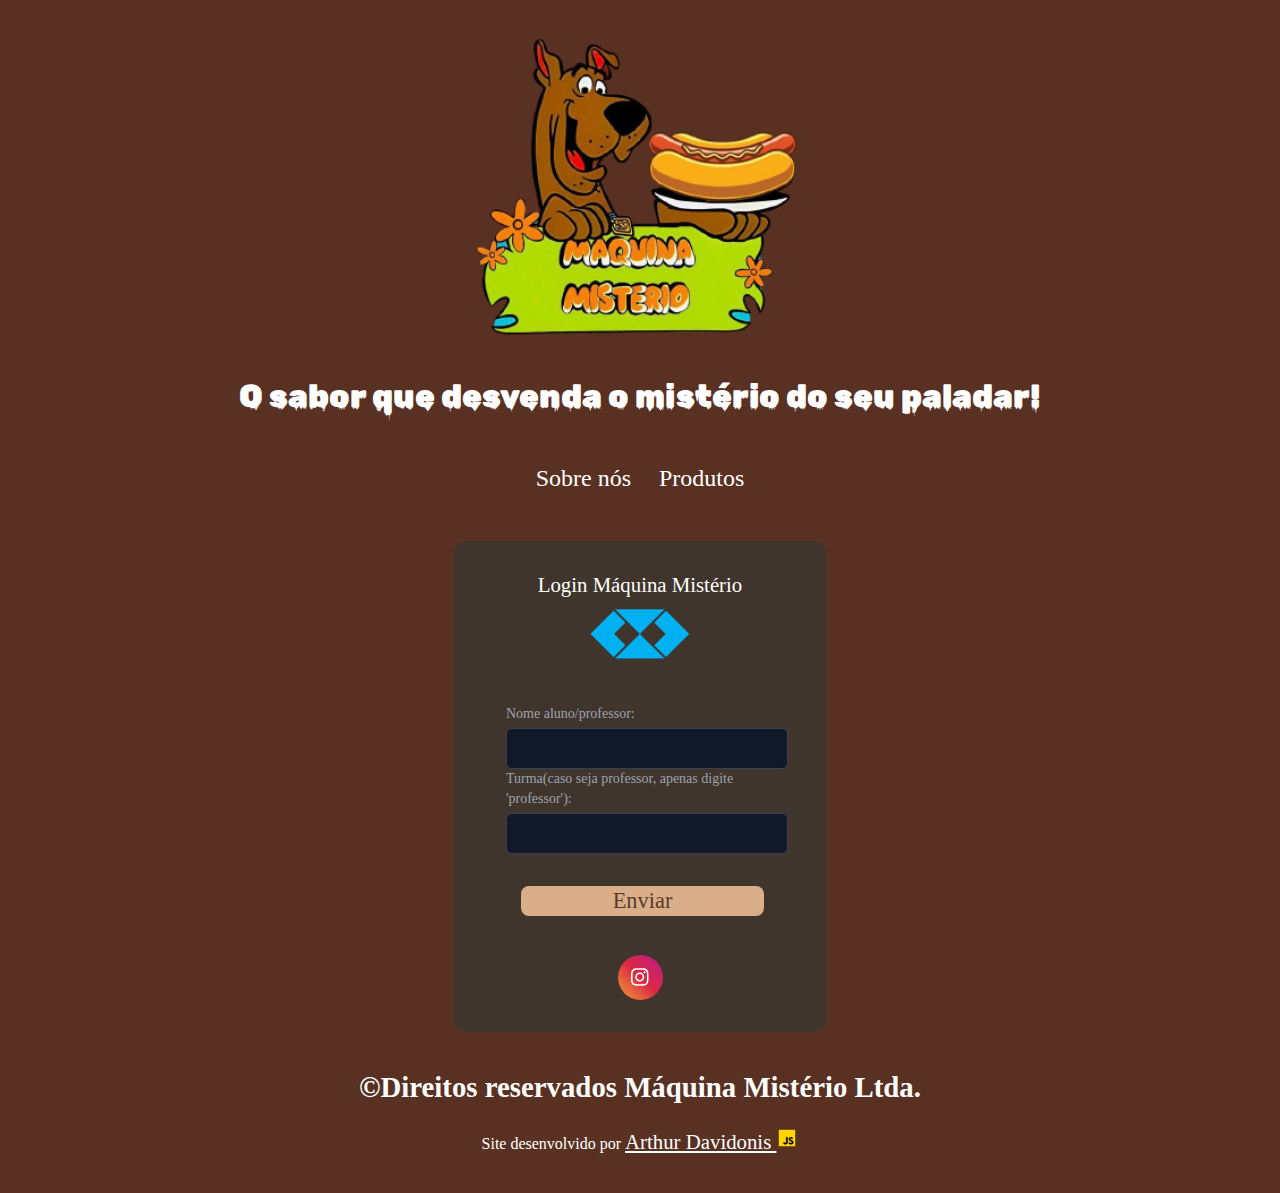
<file: index.html>
<!DOCTYPE html>
<html lang="pt-br">
<head>
<meta charset="UTF-8">
<meta name="viewport" content="width=device-width, initial-scale=1.0">
<title>Maquina Mistério</title>
<link rel="stylesheet" href="style.css">
<link rel="shortcut icon" href="fotos/favicon-32x32.png" type="image/x-icon">
<script src="script.js" defer></script>

</head>
<body>
  
  <header>
   
    <img class="scooby" src="fotos/1B491DF2-251A-4D75-8446-408C08A4C835-removebg-preview.png" alt="">
    <p class="slogan">O sabor que desvenda o mistério do seu paladar!</p>
    <nav>
      <a class="menu" href="sobre.html">Sobre nós</a>
      <a class="menu" href="produtos.html">Produtos</a>

    </nav>
  </header>

    
<div class="form-container">

  <p class="title">Login Máquina Mistério
  <img class="logo" src="fotos/adm-logo.png" alt="">
  <form class="form">
    <div class="input-group">
      <label class="user"  for="username">Nome aluno/professor:</label>
      <input class="campo" autocomplete="off"  type="text"  name="username" id="username" placeholder="">
  
      <label class="prof" for="turma">Turma(caso seja professor, apenas digite 'professor'):</label>
      <input class="campo" autocomplete="off" type="text" name="turma" id="turma" placeholder="">


    
      
      
    </div>
    <a class="">
        <p class="ir" id="go" >Enviar</p>
    </a>
  </form>

 <section>
  <div id="msg">

  </div>
 </section>


    <a target="_blank" href="https://www.instagram.com/mmaquinamisterio_/">
      <button class="Btn">
        <svg xmlns="http://www.w3.org/2000/svg" height="1.5em" viewBox="0 0 448 512" class="svgIcon"><path d="M224.1 141c-63.6 0-114.9 51.3-114.9 114.9s51.3 114.9 114.9 114.9S339 319.5 339 255.9 287.7 141 224.1 141zm0 189.6c-41.1 0-74.7-33.5-74.7-74.7s33.5-74.7 74.7-74.7 74.7 33.5 74.7 74.7-33.6 74.7-74.7 74.7zm146.4-194.3c0 14.9-12 26.8-26.8 26.8-14.9 0-26.8-12-26.8-26.8s12-26.8 26.8-26.8 26.8 12 26.8 26.8zm76.1 27.2c-1.7-35.9-9.9-67.7-36.2-93.9-26.2-26.2-58-34.4-93.9-36.2-37-2.1-147.9-2.1-184.9 0-35.8 1.7-67.6 9.9-93.9 36.1s-34.4 58-36.2 93.9c-2.1 37-2.1 147.9 0 184.9 1.7 35.9 9.9 67.7 36.2 93.9s58 34.4 93.9 36.2c37 2.1 147.9 2.1 184.9 0 35.9-1.7 67.7-9.9 93.9-36.2 26.2-26.2 34.4-58 36.2-93.9 2.1-37 2.1-147.8 0-184.8zM398.8 388c-7.8 19.6-22.9 34.7-42.6 42.6-29.5 11.7-99.5 9-132.1 9s-102.7 2.6-132.1-9c-19.6-7.8-34.7-22.9-42.6-42.6-11.7-29.5-9-99.5-9-132.1s-2.6-102.7 9-132.1c7.8-19.6 22.9-34.7 42.6-42.6 29.5-11.7 99.5-9 132.1-9s102.7-2.6 132.1 9c19.6 7.8 34.7 22.9 42.6 42.6 11.7 29.5 9 99.5 9 132.1s2.7 102.7-9 132.1z"></path></svg>
        <span class="text">Instagram</span>
      </button>
    </a>
  </div>


  <footer>
    <h2 class="direitos">&copy;Direitos reservados Máquina Mistério Ltda.</h2>
    <p class="merch">Site desenvolvido por <a target="_blank" class="link" href="" >Arthur Davidonis <img class="engre" src="fotos/icons8-javascript-240.png" alt="">  </a></p>
  </footer>




</body>
</html>
</file>
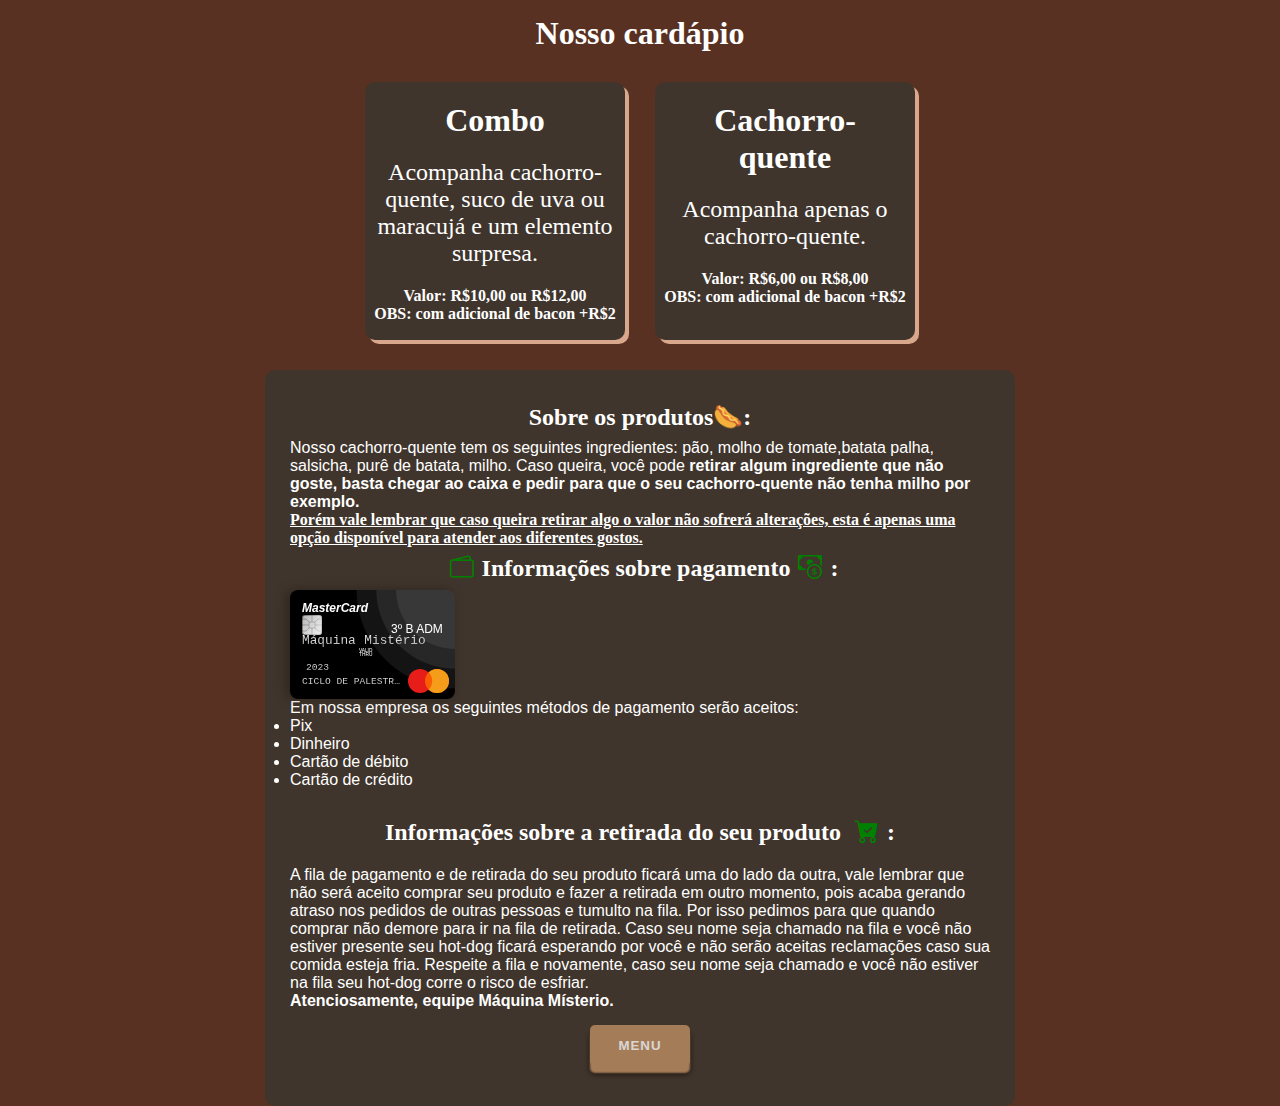
<file: produtos.html>
<!DOCTYPE html>
<html lang="pt-br">
<head>
    <meta charset="UTF-8">
    <meta name="viewport" content="width=device-width, initial-scale=1.0">
    <title>Document</title>
    <link rel="shortcut icon" href="fotos/favicon-32x32.png" type="image/x-icon">
    <link rel="stylesheet" href="https://cdn.jsdelivr.net/npm/bootstrap-icons@1.10.5/font/bootstrap-icons.css">
    <style>


        *{
            margin: 0px;
            padding: 0px;
        }
        h1{
            margin-top: 15px;
            color: white;
            text-align: center;

        }
        h2{
            text-align: center;
            padding: 8px;
            
        }
        body{
            background-color: #593122;
        }
        .box{
            display: flex;
            color: white;
            justify-content: center;
            flex-wrap: wrap;
            margin: 15px;
          
            
        }
        .box1{
            background-color: #40352C;
            height: 258px;
            border-radius: 10px;
            --main-color: #fefefe;
            box-shadow: 4px 4px #D9A78B;
            width: 260px;
            margin: 15px;
            
        }
        .box2{
            background-color: #40352C;
            height: 258px;
            border-radius: 10px;
            --main-color: #fefefe;
            box-shadow: 4px 4px #D9A78B;
            width: 260px;
            margin: 15px;
        }
       

        .cardap{
            text-align: center;
            padding: 20px;
            font-size: 2em;
        }
        .value{
            text-align: center;
            padding-top: 20px;
            font-weight: bold;
        }
        .info_produto{
            text-align: center;
            font-size: 1.5em;
        }

        section{
            color: white;
            max-width: 700px;
            margin: auto;
            background-color: #40352C;
            border-radius: 10px;
           padding: 25px;
            

        }

        section > p{
          font-family: Arial, Helvetica, sans-serif;
        }







        .card,
.card__chip {
  overflow: hidden;
  position: relative;
}

.card,
.card__chip-texture,
.card__texture {
  animation-duration: 3s;
  animation-timing-function: ease-in-out;
  animation-iteration-count: infinite;
}

.card {
  animation-name: rotate_500;
  background-color: var(--primary);
  background-image: radial-gradient(circle at 100% 0%,hsla(0,0%,100%,0.08) 29.5%,hsla(0,0%,100%,0) 30%),
        radial-gradient(circle at 100% 0%,hsla(0,0%,100%,0.08) 39.5%,hsla(0,0%,100%,0) 40%),
        radial-gradient(circle at 100% 0%,hsla(0,0%,100%,0.08) 49.5%,hsla(0,0%,100%,0) 50%);
  border-radius: 0.5em;
  box-shadow: 0 0 0 hsl(0,0%,80%),
        0 0 0 hsl(0,0%,100%),
        -0.2rem 0 0.75rem 0 hsla(0,0%,0%,0.3);
  color: hsl(0,0%,100%);
  width: 10.3em;
  height: 6.8em;
  transform: translate3d(0,0,0);
  background-color: black;
  
}

.card__info,
.card__chip-texture,
.card__texture {
  position: absolute;
}

.card__chip-texture,
.card__texture {
  animation-name: texture;
  top: 0;
  left: 0;
  width: 200%;
  height: 100%;
}

.card__info {
  font: 0.75em/1 "DM Sans", sans-serif;
  display: flex;
  align-items: center;
  flex-wrap: wrap;
  padding: 0.75rem;
  inset: 0;
}

.card__logo,
.card__number {
  width: 100%;
}

.card__logo {
  font-weight: bold;
  font-style: italic;
}

.card__chip {
  background-image: linear-gradient(hsl(0,0%,70%),hsl(0,0%,80%));
  border-radius: 0.2rem;
  box-shadow: 0 0 0 0.05rem hsla(0,0%,0%,0.5) inset;
  width: 1.25rem;
  height: 1.25rem;
  transform: translate3d(0,0,0);
}

.card__chip-lines {
  width: 100%;
  height: auto;
}

.card__chip-texture {
  background-image: linear-gradient(-80deg,hsla(0,0%,100%,0),hsla(0,0%,100%,0.6) 48% 52%,hsla(0,0%,100%,0));
}

.card__type {
  align-self: flex-end;
  margin-left: auto;
}

.card__digit-group,
.card__exp-date,
.card__name {
  background: linear-gradient(hsl(0,0%,100%),hsl(0,0%,85%) 15% 55%,hsl(0,0%,70%) 70%);
  -webkit-background-clip: text;
  -webkit-text-fill-color: transparent;
  font-family: "Courier Prime", monospace;
  filter: drop-shadow(0 0.05rem hsla(0,0%,0%,0.3));
}

.card__number {
  font-size: 0.8rem;
  display: flex;
  justify-content: space-between;
}

.card__valid-thru,
.card__name {
  text-transform: uppercase;
}

.card__valid-thru,
.card__exp-date {
  margin-bottom: 0.25rem;
  width: 50%;
}

.card__valid-thru {
  font-size: 0.3rem;
  padding-right: 0.25rem;
  text-align: right;
}

.card__exp-date,
.card__name {
  font-size: 0.6rem;
}

.card__exp-date {
  padding-left: 0.25rem;
}

.card__name {
  overflow: hidden;
  white-space: nowrap;
  text-overflow: ellipsis;
  width: 6.25rem;
}

.card__vendor,
.card__vendor:before,
.card__vendor:after {
  position: absolute;
}

.card__vendor {
  right: 0.375rem;
  bottom: 0.375rem;
  width: 2.55rem;
  height: 1.5rem;
}

.card__vendor:before,
.card__vendor:after {
  border-radius: 50%;
  content: "";
  display: block;
  top: 0;
  width: 1.5rem;
  height: 1.5rem;
}

.card__vendor:before {
  background-color: #e71d1a;
  left: 0;
}

.card__vendor:after {
  background-color: #fa5e03;
  box-shadow: -1.05rem 0 0 #f59d1a inset;
  right: 0;
}

.card__vendor-sr {
  clip: rect(1px,1px,1px,1px);
  overflow: hidden;
  position: absolute;
  width: 1px;
  height: 1px;
}

.card__texture {
  animation-name: texture;
  background-image: linear-gradient(-80deg,hsla(0,0%,100%,0.3) 25%,hsla(0,0%,100%,0) 45%);
}
 
/* Dark theme */
@media (prefers-color-scheme: dark) {
  :root {
    --bg: hsl(var(--hue),10%,30%);
    --fg: hsl(var(--hue),10%,90%);
  }
}

/* Animation */
@keyframes rotate_500 {
  from,
    to {
    animation-timing-function: ease-in;
    box-shadow: 0 0 0 hsl(0,0%,80%),
            0.1rem 0 0 hsl(0,0%,100%),
            -0.2rem 0 0.75rem 0 hsla(0,0%,0%,0.3);
    transform: rotateY(-10deg);
  }

  25%,
    75% {
    animation-timing-function: ease-out;
    box-shadow: 0 0 0 hsl(0,0%,80%),
            0 0 0 hsl(0,0%,100%),
            -0.25rem -0.05rem 1rem 0.15rem hsla(0,0%,0%,0.3);
    transform: rotateY(0deg);
  }

  50% {
    animation-timing-function: ease-in;
    box-shadow: -0.1rem 0 0 hsl(0,0%,80%),
            0 0 0 hsl(0,0%,100%),
            -0.3rem -0.1rem 1.5rem 0.3rem hsla(0,0%,0%,0.3);
    transform: rotateY(10deg);
  }
}

@keyframes texture {
  from,
    to {
    transform: translate3d(0,0,0);
  }

  50% {
    transform: translate3d(-50%,0,0);
  }
}  


li{
    color: white;
    font-family: Arial, Helvetica, sans-serif;
}

.retirar_produto{
    padding-top: 30px;
    padding-bottom: 20px;
}

i{
    padding: 8px;
    color: green;
}

.retired > p{
  font-family: Arial, Helvetica, sans-serif;
}



button {
  --bg: #BF8E63;
  --text-color: #fff;
  position: relative;
  width: 100px;
  border: none;
  background: var(--bg);
  color: var(--text-color);
  padding: 1em;
  font-weight: bold;
  text-transform: uppercase;
  transition: 0.2s;
  border-radius: 5px;
  opacity: 0.8;
  letter-spacing: 1px;
  box-shadow: #BF8E63 0px 7px 2px, #000 0px 8px 5px;
  margin-bottom: 15px;
  margin-top: 15px;
}

button:hover {
  opacity: 1;
}

button:active {
  top: 4px;
  box-shadow: #593B2A 0px 3px 2px,#000 0px 3px 5px;
}

.btn_back{
    display: block;
    margin: auto;
    text-align: center;
}

.sub{
  text-decoration: underline;
}




        
    </style>
</head>
<body>
    <h1 >Nosso cardápio</h1>

    <div class="box">
        <div class="box1">
            <h2 class="cardap">Combo </h2>
            <p class="info_produto">Acompanha cachorro-quente, suco de uva ou maracujá e um elemento surpresa.</p>
            <p class="value">Valor: R$10,00 ou R$12,00 <br> OBS: com adicional de bacon +R$2</p>

        </div>
        
        <div class="box2">
            <h2 class="cardap">Cachorro-quente</h2>
            <p class="info_produto">Acompanha apenas o cachorro-quente.</p>
            <p class="value">Valor: R$6,00 ou R$8,00 <br> OBS: com adicional de bacon +R$2</p>
        </div>
        

    </div>

    <section>
        <h2>Sobre os produtos🌭:</h2>
        <p>Nosso cachorro-quente tem os seguintes ingredientes: pão, molho de tomate,batata palha, salsicha, purê de batata, milho. Caso queira, você pode <strong>retirar algum ingrediente que não goste, basta chegar ao caixa e pedir para que o seu cachorro-quente não tenha milho por exemplo. <div class="sub"><p>Porém vale lembrar que caso queira retirar algo o valor não sofrerá alterações, esta é apenas uma opção disponível para atender aos diferentes gostos.</p></div></strong>
        </p>












        <h2><i class="bi bi-wallet2"></i>Informações sobre pagamento<i class="bi bi-cash-coin"></i>: </h2>

        <div class="card">
            <div class="card__info">
                <div class="card__logo">MasterCard</div>
                <div class="card__chip">
                    <svg class="card__chip-lines" role="img" width="20px" height="20px" viewBox="0 0 100 100" aria-label="Chip">
                        <g opacity="0.8">
                            <polyline points="0,50 35,50" fill="none" stroke="#000" stroke-width="2"></polyline>
                            <polyline points="0,20 20,20 35,35" fill="none" stroke="#000" stroke-width="2"></polyline>
                            <polyline points="50,0 50,35" fill="none" stroke="#000" stroke-width="2"></polyline>
                            <polyline points="65,35 80,20 100,20" fill="none" stroke="#000" stroke-width="2"></polyline>
                            <polyline points="100,50 65,50" fill="none" stroke="#000" stroke-width="2"></polyline>
                            <polyline points="35,35 65,35 65,65 35,65 35,35" fill="none" stroke="#000" stroke-width="2"></polyline>
                            <polyline points="0,80 20,80 35,65" fill="none" stroke="#000" stroke-width="2"></polyline>
                            <polyline points="50,100 50,65" fill="none" stroke="#000" stroke-width="2"></polyline>
                            <polyline points="65,65 80,80 100,80" fill="none" stroke="#000" stroke-width="2"></polyline>
                        </g>
                    </svg>
                    <div class="card__chip-texture"></div>
                </div>
                  <div class="card__type">3º B  ADM</div>
                  <div class="card__number">
                    <span class="card__digit-group">Máquina</span>
                    <span class="card__digit-group">Mistério</span>
                    <span class="card__digit-group"></span>
                    <span class="card__digit-group"></span>
                </div>
                  <div class="card__valid-thru" aria-label="Valid thru">Valid<br>thru</div>
                  <div class="card__exp-date"><time datetime="2038-01">2023</time></div>
                  <div class="card__name" aria-label="Dee Stroyer">Ciclo de Palestras</div>
                  <div class="card__vendor" role="img" aria-labelledby="card-vendor">
                  <span id="card-vendor" class="card__vendor-sr">MasterCard</span>
                </div>
            <div class="card__texture"></div>
                    </div>
                        </div>







        <p>Em nossa empresa os seguintes métodos de pagamento serão aceitos:
            <ul>
                <li>Pix</li>
                <li>Dinheiro</li>
                <li>Cartão de débito</li>
                <li>Cartão de crédito</li>
            </ul>
        </p>

        <div class="retired">
            <h2 class="retirar_produto">Informações sobre a retirada do seu produto <i class="bi bi-cart-check-fill"></i>:</h2>
            <p>A fila de pagamento e de retirada do seu produto ficará uma do lado da outra, vale lembrar que não será aceito comprar seu produto e fazer a retirada em outro momento, pois acaba gerando atraso nos pedidos de outras pessoas e tumulto na fila. Por isso pedimos para que quando comprar não demore para ir na fila de retirada. Caso seu nome seja chamado na fila e você não estiver presente seu hot-dog ficará esperando por você e não serão aceitas reclamações caso sua comida esteja fria. Respeite a fila e novamente, caso seu nome seja chamado e você não estiver na fila seu hot-dog corre o risco de esfriar. <br>
            <strong>Atenciosamente, equipe Máquina Místerio.</strong></p>
        </div>



        <div class="btn_back">
          <a href="index.html">
              <button>
                   Menu
              </button>
          </a>
      </div>

    </section>

    
    
</body>
</html>
</file>
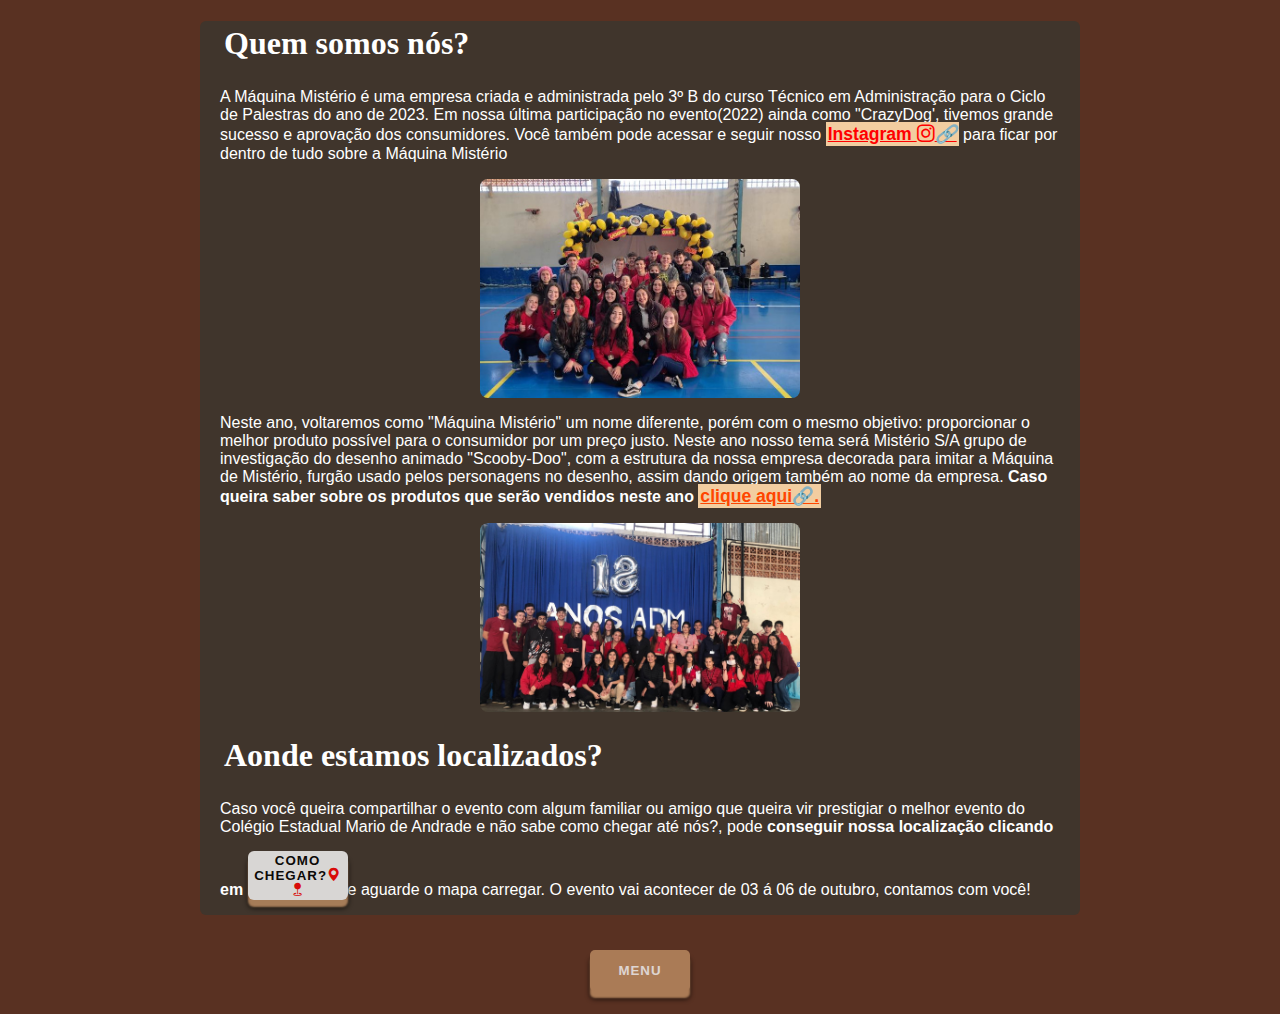
<file: sobre.html>
<!DOCTYPE html>
<html lang="en">
<head>
    <meta charset="UTF-8">
    <meta name="viewport" content="width=device-width, initial-scale=1.0">
    <title>Nos conheça melhor</title>
    <link rel="stylesheet" href="https://cdn.jsdelivr.net/npm/bootstrap-icons@1.10.5/font/bootstrap-icons.css">
    <link rel="shortcut icon" href="fotos/favicon-32x32.png" type="image/x-icon">
    <script src="main.js" defer></script>
    <style>
        
        
        body{
            background-color: #593122;
            
        }
        main{
            max-width: 880px;
            color: white;
            margin: auto;
            border-radius: 6px;
            background-color: #40352C;
            margin-top: 0px;

            
            
            
        }
        .turma{
            max-width: 320px;
            border-radius: 8px;
            display: block;
            margin: auto;
        }
        p{
            font-family: Arial, Helvetica, sans-serif;
        }

        .texto{
            margin: 20px;
        }
        h1{
            
            padding: 4px;
            margin-left: 0px;
        }



        button {
  --bg: #BF8E63;
  --text-color: #fff;
  position: relative;
  width: 100px;
  border: none;
  background: var(--bg);
  color: var(--text-color);
  padding: 1em;
  font-weight: bold;
  text-transform: uppercase;
  transition: 0.2s;
  border-radius: 5px;
  opacity: 0.8;
  letter-spacing: 1px;
  box-shadow: #BF8E63 0px 7px 2px, #000 0px 8px 5px;
  margin-bottom: 15px;
  margin-top: 15px;
}

button:hover {
  opacity: 1;
}

button:active {
  top: 4px;
  box-shadow: #593B2A 0px 3px 2px,#000 0px 3px 5px;
}

.btn_back{
    display: block;
    margin: auto;
    text-align: center;
}
a{
    color: orangered;
    text-decoration: none;
}



.link_pro{
    font-size: 1.1em;
    background-color: #F2CDA0;
    padding: 2px;
    text-decoration: underline;
}

.insta{
    height: 20px;
}

.link_insta{
    font-family: Arial, Helvetica, sans-serif;
    font-size: 1.1em;
    color: red;
    font-weight: bold;
    background-color: #F2CDA0;
    padding: 2px;
    text-decoration: underline;
}

#is{
    color: red;
}

.title{
    

padding: 4px;
color: white;
max-width: 880px;
margin-left: 0px;

        
}

.aparecer_iframe{
    display: block;
    margin: auto;
    margin-top: 18px;
    
}
i{
    color: red;
    
}

.locate-btn{
    color: #000;
    background-color: white;
    border-radius: 6px;
    padding: 2px;
    font-weight: bold;
}

iframe{
    margin: auto;
    display: block;
    
    
}


















    

    </style>
</head>
<body>
    <main>
        <div class="texto">
            <h1>Quem somos nós?</h1>
            <p>A Máquina Mistério é uma empresa criada e administrada pelo 3º B do curso Técnico em Administração para o Ciclo de Palestras do ano de 2023. Em nossa última participação no evento(2022) ainda como "CrazyDog', tivemos grande sucesso e aprovação dos consumidores.
                Você também pode acessar e seguir nosso <a target="_blank" class="link_insta" href="https://www.instagram.com/mmaquinamisterio_/">Instagram <i id="is" class="bi bi-instagram">🔗</i></a> para ficar por dentro de tudo sobre a Máquina Mistério
            </p>
            <img class="turma" src="fotos/WhatsApp Image 2023-09-08 at 15.56.59.jpeg" alt="">

            <p>Neste ano, voltaremos como "Máquina Mistério" um nome diferente, porém com o mesmo objetivo: proporcionar o melhor produto possível para o consumidor por um preço justo. Neste ano nosso tema será Mistério S/A grupo de investigação do desenho animado "Scooby-Doo", com a estrutura da nossa empresa decorada para imitar a Máquina de Mistério, furgão usado pelos personagens no desenho, assim dando origem também ao nome da empresa. <strong >Caso queira saber sobre os produtos que serão vendidos neste ano <a class="link_pro" href="produtos.html">clique aqui🔗.</a></strong> </p>
            <img class="turma" src="fotos/c.jpeg" alt="">


            <div id="container_iframe" class="aparecer_iframe">
                <h1 class="title">Aonde estamos localizados?</h1>
                <p>Caso você queira compartilhar o evento com algum familiar ou amigo que queira vir prestigiar o melhor evento do Colégio Estadual Mario de Andrade e não sabe como chegar até nós?, pode <strong>conseguir nossa localização clicando em</strong> <button class="locate-btn" id="btn" href="#">Como chegar?<i class="bi bi-geo-alt-fill"></i><i class="bi bi-geo-fill"></i></button>e aguarde o mapa carregar.
                O evento vai acontecer de 03 á 06 de outubro, contamos com você!</p>
        
            </div>

            



                  
          
    </main>


    

    
    <div class="btn_back">
        <a href="index.html">
            <button>
                 Menu
            </button>
        </a>
    </div>


    
    
</body>
</html>
</file>
<file: style.css>
@charset "UTF-8";

@import url('https://fonts.googleapis.com/css2?family=Rubik+Wet+Paint&display=swap');

body{
  background-color: #593122;
}



.scooby{
  height:250px;
}

.display{
  text-align: center;
  margin-top: 30px;
}

footer{
  padding:15px;
  margin-top:0px;
}
.htm{
  height: 22px;
}
.link{
  text-decoration: underline;
  font-size: 1.3em;
}

.engre{
  height: 22px;
}

.direitos{
  color: white;
  text-align: center;
  font-size: 1.8em;

}

.merch{
  color: white;
  text-align: center;

  
}



.form-container {
  max-width: 308px;
  border-radius: 0.75rem;
  background-color: #40352C;
  padding: 2rem;
  color: white;
  margin: auto;
  margin-top: 10px
  
  
}

.container{
  text-align: center;
  margin-top: 30px;
  
}



.title {
  text-align: center;
  font-size:1.3em;
  margin-top:0px;
  
}
.logo{
 width:100px;
 display:block;
 margin:auto;
 padding-top:10px;
}

.form {
  margin-top: 1.5rem;
  padding: 3px;
  margin-top: 0.25rem;
  font-size: 0.875rem;
  line-height: 1.25rem;
  padding: 10px;
  margin-right:20px;
  
}

.input-group {
  margin-top: 0.25rem;
  font-size: 0.875rem;
  line-height: 1.25rem;
  padding: 10px;
  
}

.input-group label {
  display: block;
  color: rgba(156, 163, 175, 1);
  margin-bottom: 4px;
}

.input-group input {
  width: 100%;
  border-radius: 0.375rem;
  border: 1px solid rgba(55, 65, 81, 1);
  outline: 0;
  background-color: rgba(17, 24, 39, 1);
  padding: 0.75rem 1rem;
  color: rgba(243, 244, 246, 1);
  margin:auto;
}

.input-group input:focus {
  border-color: rgba(167, 139, 250);
}

.forgot {
  display: flex;
  justify-content: flex-end;
  font-size: 0.75rem;
  line-height: 1rem;
  color: rgba(156, 163, 175,1);
  margin: 8px 0 14px 0;
}

.forgot a,.signup a {
  color: rgba(243, 244, 246, 1);
  text-decoration: none;
  font-size: 14px;
}

.forgot a:hover, .signup a:hover {
  text-decoration: underline rgba(167, 139, 250, 1);
}

.sign {
  display: block;
  width: 100%;
  background-color: rgba(167, 139, 250, 1);
  padding: 0.75rem;
  text-align: center;
  color: rgba(17, 24, 39, 1);
  border: none;
  border-radius: 0.375rem;
  font-weight: 600;
  
}

.social-message {
  display: flex;
  align-items: center;
  padding-top: 1rem;
}

.line {
  height: 1px;
  flex: 1 1 0%;
  background-color: rgba(55, 65, 81, 1);
}

.social-message .message {
  padding-left: 0.75rem;
  padding-right: 0.75rem;
  font-size: 0.875rem;
  line-height: 1.25rem;
  color: rgba(156, 163, 175, 1);
}

.social-icons {
  display: flex;
  justify-content: center;
}

.social-icons .icon {
  border-radius: 0.125rem;
  padding: 0.75rem;
  border: none;
  background-color: transparent;
  margin-left: 8px;
}

.social-icons .icon svg {
  height: 1.25rem;
  width: 1.25rem;
  fill: #fff;
}

.signup {
  text-align: center;
  font-size: 0.75rem;
  line-height: 1rem;
  color: rgba(156, 163, 175, 1);
  
}


header{
  color: white;
  font-size: 2em;
  text-align: center;
  margin: 32px;
  padding: 5px;
}

.destaque{
  text-decoration: underline;
  font-size: 1em;
}

a{
  text-decoration: none;
  text-align: center;
  font-size: 1.6em;
  
  color: white;
}

.ir{
  background-color: #D9AE89;
   color: #593B2A;
  border-radius: 8px;
  padding: 5px;
  margin-left:25px;
}

.ponteiro:hover{
  cursor:pointer;
}



.maintitle{
  margin: 0px;
  font-family: 'Rubik Wet Paint', cursive;
  color: white;
}

.slogan{
  font-family: 'Rubik Wet Paint', cursive;
  animation-duration: 3s;
  animation-timing-function: ease-in-out;
  animation-iteration-count: infinite;
  animation-name: rotate_500;

}




nav{
  padding: 10px;
  
}             
  


.menu{
  font-size: 0.75em;
  animation: flutmenu 2s ;
  padding: 10px;
  
}

.scooby{
  height:300px;
  
  
  
}

.menu:hover{
  background-color: #FC640D;
  color: white;
  padding: 4px;
  border-radius: 8px;
  transition-duration: 0.2s;
  
}

@keyframes logotitulo{
  from,
  to {
  animation-timing-function: ease-in;
  box-shadow: 0 0 0 hsl(0,0%,80%),
          0.1rem 0 0 hsl(0,0%,100%),
          -0.2rem 0 0.75rem 0 (0,0%,0%,0.3);
  transform: rotateY(-10deg);
}

25%,
  75% {
  animation-timing-function: ease-out;
  box-shadow: 0 0 0 hsl(0,0%,80%),
          0 0 0 hsl(0,0%,100%),
          -0.25rem -0.05rem 1rem 0.15rem (0,0%,0%,0.3);
  transform: rotateY(0deg);
}



50% {
  animation-timing-function: ease-in;
  box-shadow: -0.1rem 0 0 hsl(0,0%,80%),
          0 0 0 hsl(0,0%,100%),
          -0.3rem -0.1rem 1.5rem 0.3rem (0,0%,0%,0.3);
  transform: rotateY(10deg);
}
}

.Btn {
  border: none;
  border-radius: 50%;
  margin: auto;
  width: 45px;
  height: 45px;
  display: flex;
  align-items: center;
  justify-content: center;
  transition-duration: .4s;
  cursor: pointer;
  position: relative;
  background: #f09433;
  background: -moz-linear-gradient(45deg, #f09433 0%, #e6683c 25%, #dc2743 50%, #cc2366 75%, #bc1888 100%);
  background: -webkit-linear-gradient(45deg, #f09433 0%,#e6683c 25%,#dc2743 50%,#cc2366 75%,#bc1888 100%);
  background: linear-gradient(45deg, #f09433 0%,#e6683c 25%,#dc2743 50%,#cc2366 75%,#bc1888 100%);
  filter: progid:DXImageTransform.Microsoft.gradient( startColorstr='#f09433', endColorstr='#bc1888',GradientType=1 );
  overflow: hidden;
}

.svgIcon {
  transition-duration: .3s;
}

.svgIcon path {
  fill: white;
}

.text {
  position: absolute;
  color: rgb(255, 255, 255);
  width: 120px;
  font-weight: 600;
  opacity: 0;
  transition-duration: .4s;
}

.Btn:hover {
  width: 110px;
  transition-duration: .4s;
  border-radius: 30px;
}

.Btn:hover .text {
  opacity: 1;
  transition-duration: .4s;
}

.Btn:hover .svgIcon {
  opacity: 0;
  transition-duration: .3s;
}

#msg{
  font-size:1.5em;
  text-align:center;
  margin-bottom:6px;
  
}
</file>
